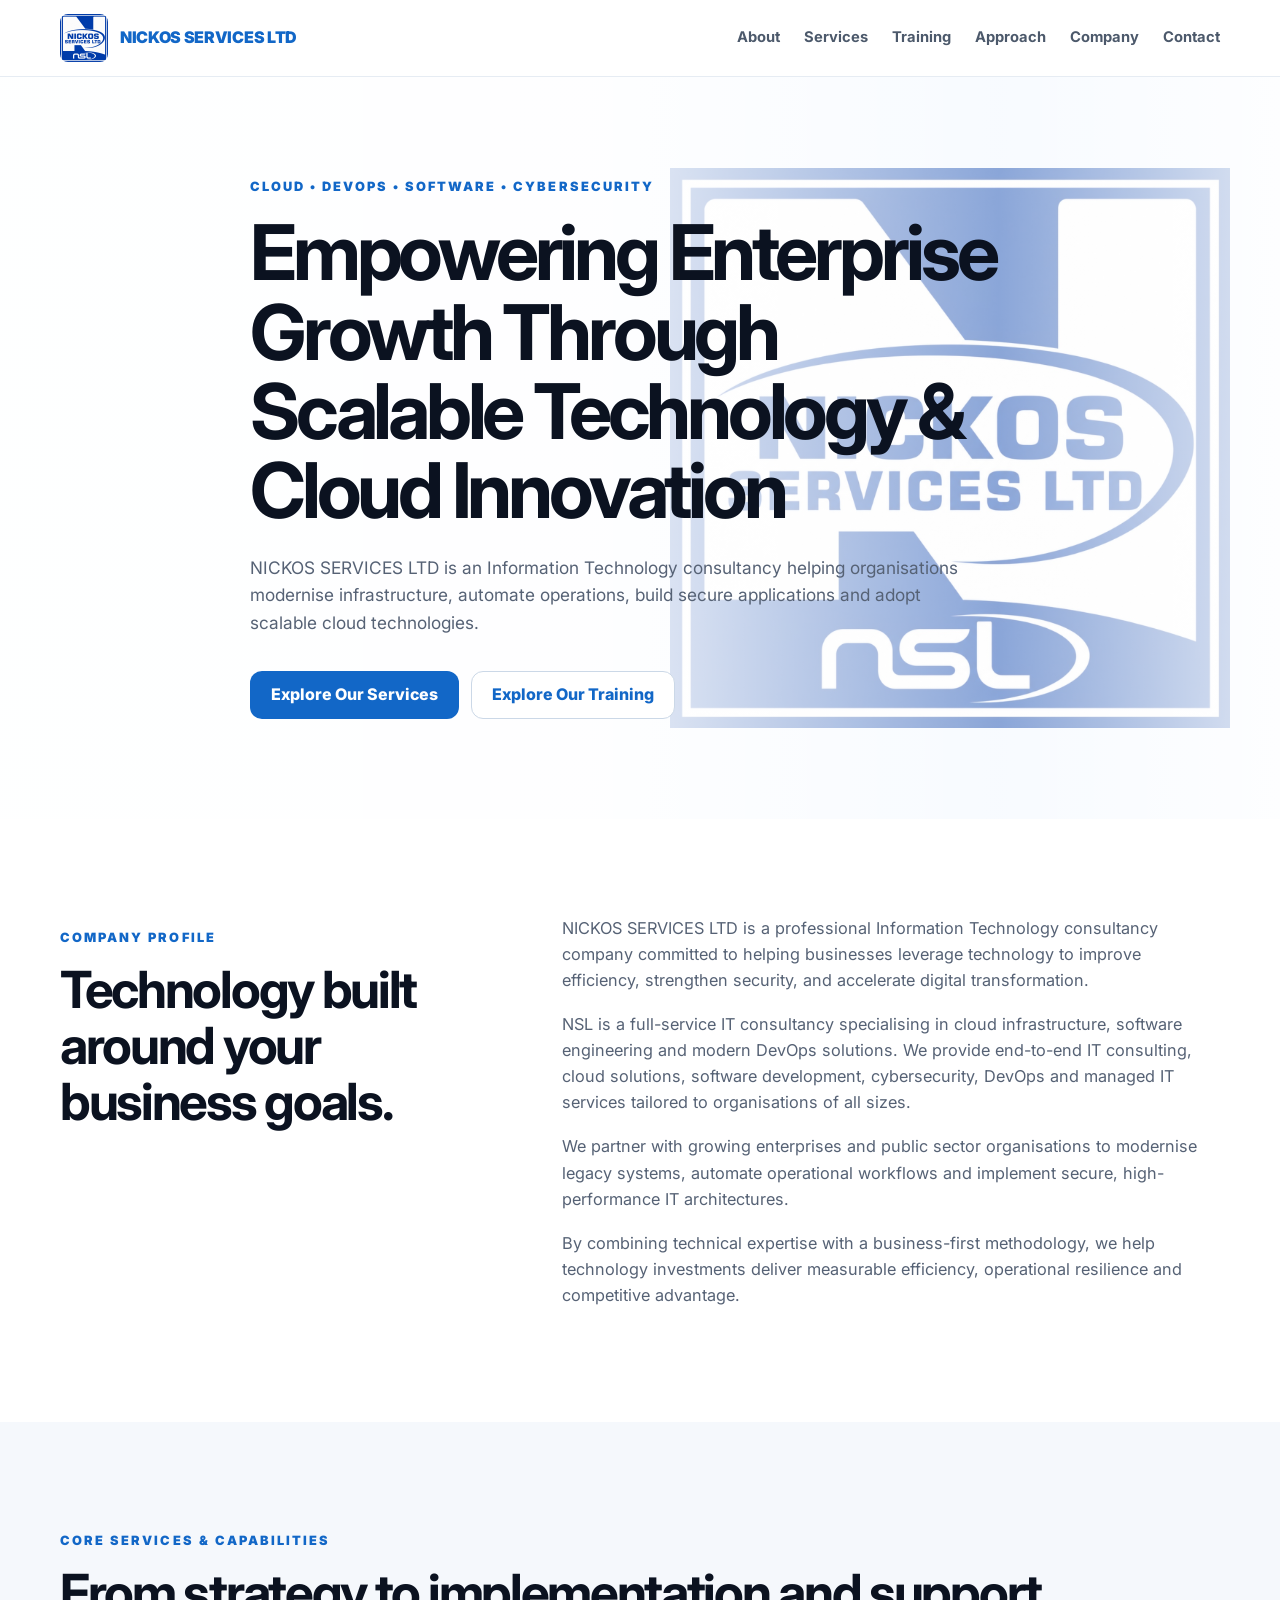
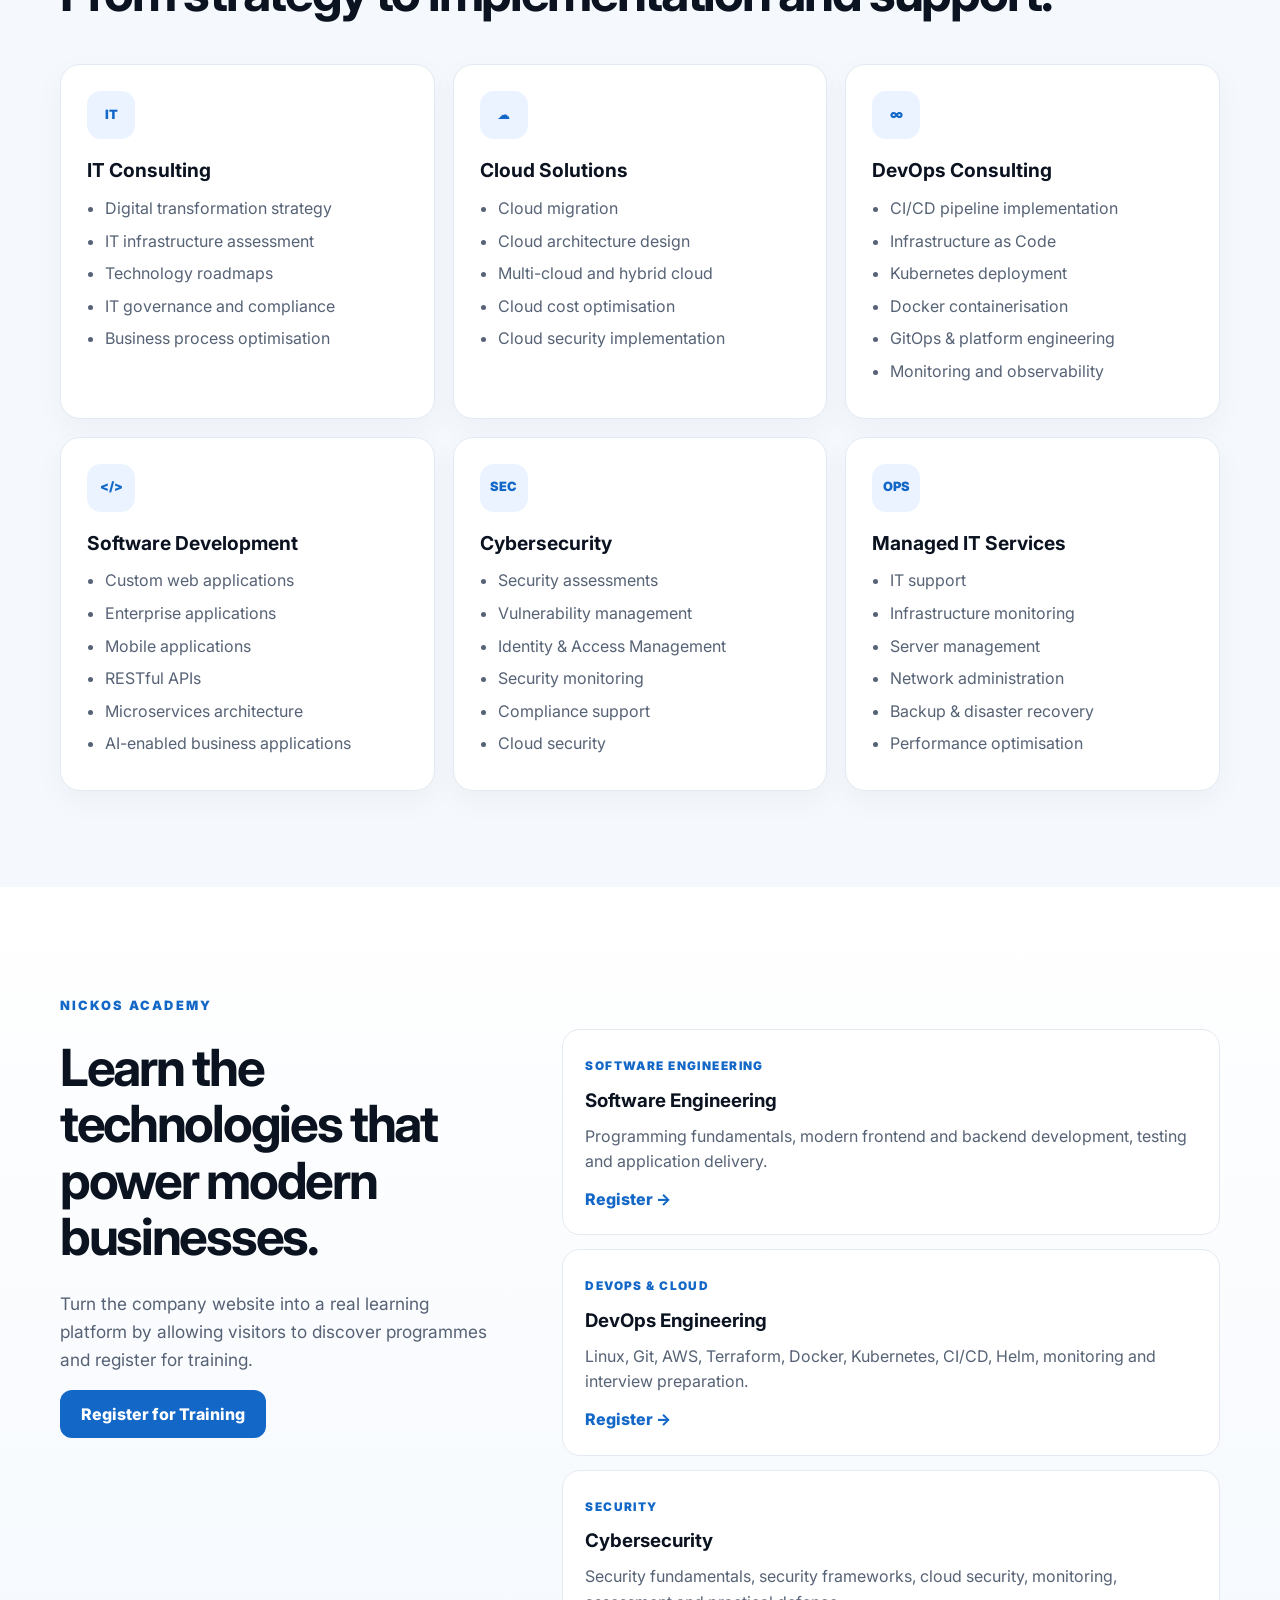
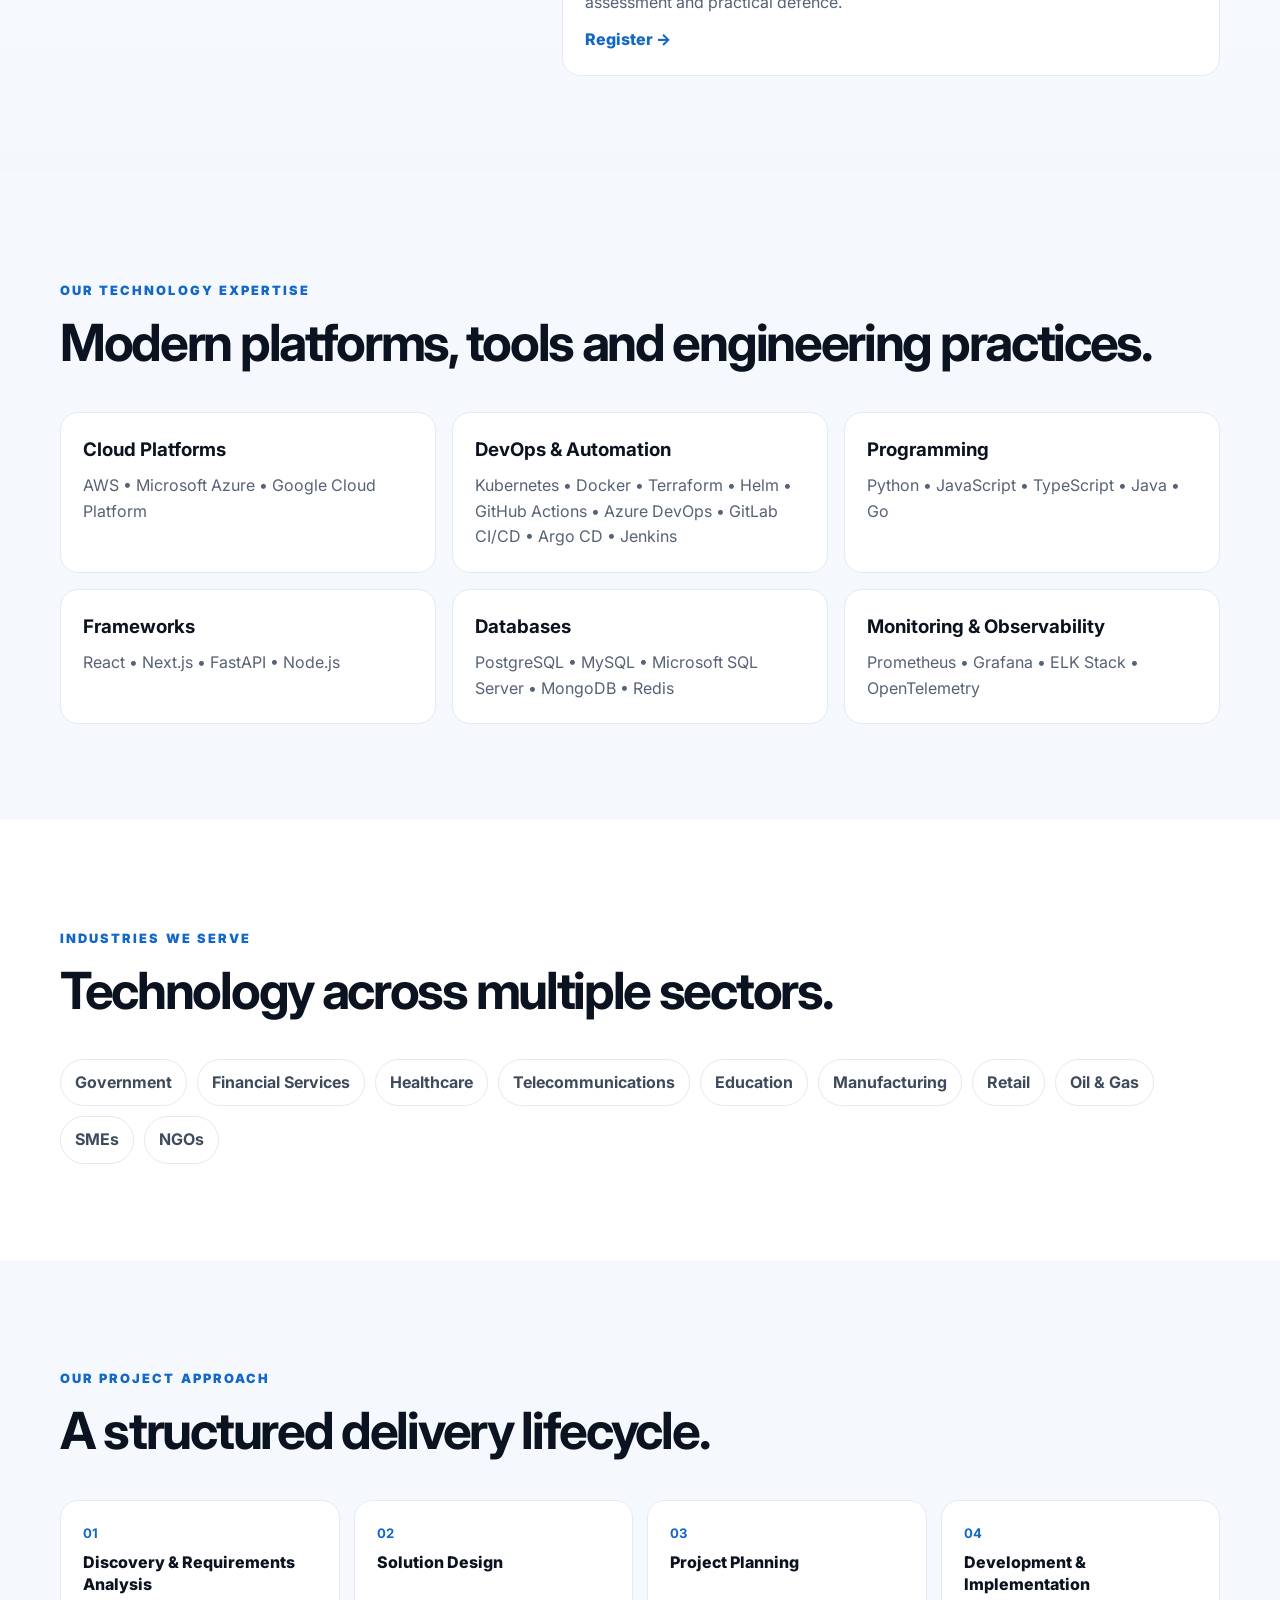
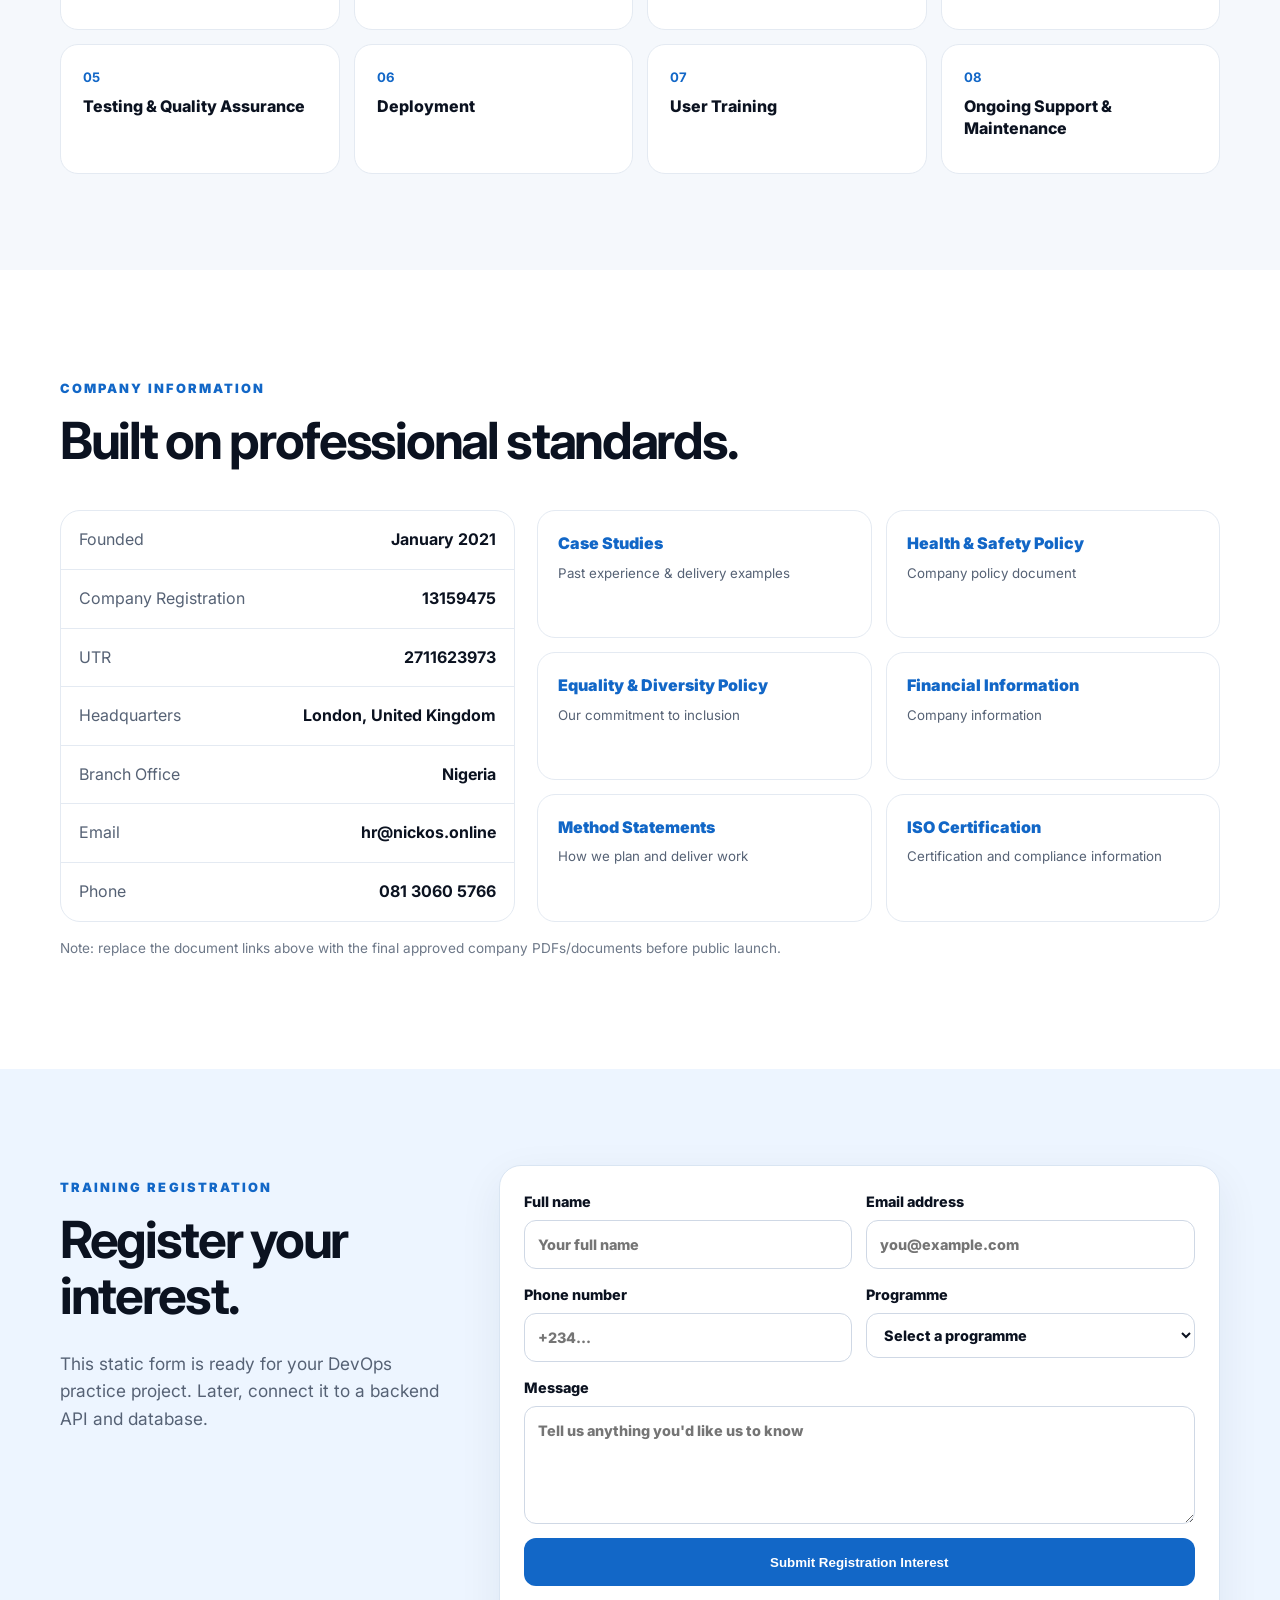
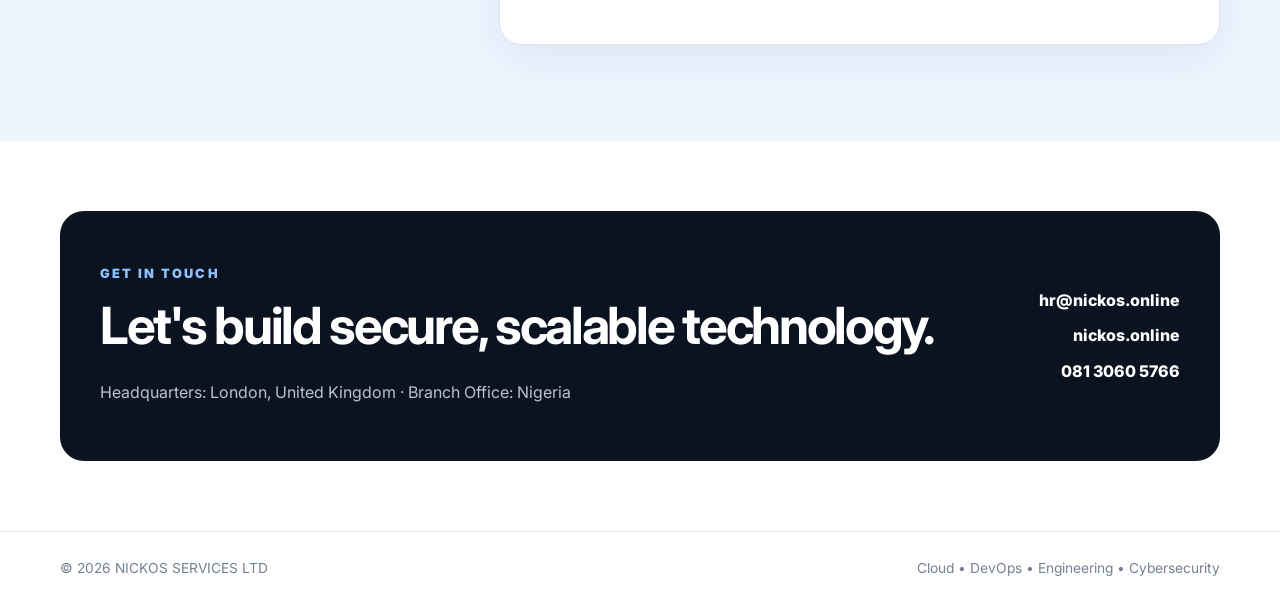
<file: index.html>
<!DOCTYPE html>
<html lang="en">
<head>
  <meta charset="UTF-8">
  <meta name="viewport" content="width=device-width, initial-scale=1.0">
  <meta name="description" content="NICKOS SERVICES LTD - IT consulting, cloud engineering, DevOps, software development, cybersecurity and managed IT services.">
  <title>NICKOS SERVICES LTD | Technology & Cloud Innovation</title>
  <link rel="icon" href="assets/nsl-logo.png">
  <link rel="stylesheet" href="styles.css">
</head>
<body>
  <header class="site-header">
    <div class="container nav-wrap">
      <a href="#home" class="brand">
        <img src="assets/nsl-logo.png" alt="NICKOS SERVICES LTD logo">
        <span>NICKOS SERVICES LTD</span>
      </a>
      <button class="menu-toggle" aria-label="Open menu">☰</button>
      <nav class="nav">
        <a href="#about">About</a>
        <a href="#services">Services</a>
        <a href="#training">Training</a>
        <a href="#approach">Approach</a>
        <a href="#company">Company</a>
        <a href="#contact">Contact</a>
      </nav>
    </div>
  </header>

  <main>
    <section id="home" class="hero">
      <div class="hero-overlay"></div>
      <div class="container hero-content">
        <div class="eyebrow">Cloud • DevOps • Software • Cybersecurity</div>
        <h1>Empowering Enterprise Growth Through Scalable Technology &amp; Cloud Innovation</h1>
        <p>
          NICKOS SERVICES LTD is an Information Technology consultancy helping organisations
          modernise infrastructure, automate operations, build secure applications and adopt
          scalable cloud technologies.
        </p>
        <div class="hero-actions">
          <a class="btn btn-primary" href="#services">Explore Our Services</a>
          <a class="btn btn-light" href="#training">Explore Our Training</a>
        </div>
      </div>
    </section>

    <section id="about" class="section">
      <div class="container two-col">
        <div>
          <p class="section-kicker">Company Profile</p>
          <h2>Technology built around your business goals.</h2>
        </div>
        <div class="prose">
          <p>
            NICKOS SERVICES LTD is a professional Information Technology consultancy company
            committed to helping businesses leverage technology to improve efficiency,
            strengthen security, and accelerate digital transformation.
          </p>
          <p>
            NSL is a full-service IT consultancy specialising in cloud infrastructure, software
            engineering and modern DevOps solutions. We provide end-to-end IT consulting,
            cloud solutions, software development, cybersecurity, DevOps and managed IT services
            tailored to organisations of all sizes.
          </p>
          <p>
            We partner with growing enterprises and public sector organisations to modernise
            legacy systems, automate operational workflows and implement secure, high-performance
            IT architectures.
          </p>
          <p>
            By combining technical expertise with a business-first methodology, we help technology
            investments deliver measurable efficiency, operational resilience and competitive advantage.
          </p>
        </div>
      </div>
    </section>

    <section id="services" class="section section-soft">
      <div class="container">
        <p class="section-kicker">Core Services &amp; Capabilities</p>
        <h2>From strategy to implementation and support.</h2>

        <div class="cards">
          <article class="card">
            <div class="icon">IT</div>
            <h3>IT Consulting</h3>
            <ul>
              <li>Digital transformation strategy</li>
              <li>IT infrastructure assessment</li>
              <li>Technology roadmaps</li>
              <li>IT governance and compliance</li>
              <li>Business process optimisation</li>
            </ul>
          </article>

          <article class="card">
            <div class="icon">☁</div>
            <h3>Cloud Solutions</h3>
            <ul>
              <li>Cloud migration</li>
              <li>Cloud architecture design</li>
              <li>Multi-cloud and hybrid cloud</li>
              <li>Cloud cost optimisation</li>
              <li>Cloud security implementation</li>
            </ul>
          </article>

          <article class="card">
            <div class="icon">∞</div>
            <h3>DevOps Consulting</h3>
            <ul>
              <li>CI/CD pipeline implementation</li>
              <li>Infrastructure as Code</li>
              <li>Kubernetes deployment</li>
              <li>Docker containerisation</li>
              <li>GitOps &amp; platform engineering</li>
              <li>Monitoring and observability</li>
            </ul>
          </article>

          <article class="card">
            <div class="icon">&lt;/&gt;</div>
            <h3>Software Development</h3>
            <ul>
              <li>Custom web applications</li>
              <li>Enterprise applications</li>
              <li>Mobile applications</li>
              <li>RESTful APIs</li>
              <li>Microservices architecture</li>
              <li>AI-enabled business applications</li>
            </ul>
          </article>

          <article class="card">
            <div class="icon">SEC</div>
            <h3>Cybersecurity</h3>
            <ul>
              <li>Security assessments</li>
              <li>Vulnerability management</li>
              <li>Identity &amp; Access Management</li>
              <li>Security monitoring</li>
              <li>Compliance support</li>
              <li>Cloud security</li>
            </ul>
          </article>

          <article class="card">
            <div class="icon">OPS</div>
            <h3>Managed IT Services</h3>
            <ul>
              <li>IT support</li>
              <li>Infrastructure monitoring</li>
              <li>Server management</li>
              <li>Network administration</li>
              <li>Backup &amp; disaster recovery</li>
              <li>Performance optimisation</li>
            </ul>
          </article>
        </div>
      </div>
    </section>

    <section id="training" class="section training-section">
      <div class="container">
        <p class="section-kicker">NICKOS Academy</p>
        <div class="two-col">
          <div>
            <h2>Learn the technologies that power modern businesses.</h2>
            <p class="lead">
              Turn the company website into a real learning platform by allowing visitors to
              discover programmes and register for training.
            </p>
            <a class="btn btn-primary" href="#register">Register for Training</a>
          </div>
          <div class="course-grid">
            <article class="course">
              <span class="course-tag">Software Engineering</span>
              <h3>Software Engineering</h3>
              <p>Programming fundamentals, modern frontend and backend development, testing and application delivery.</p>
              <a href="#register">Register →</a>
            </article>
            <article class="course">
              <span class="course-tag">DevOps &amp; Cloud</span>
              <h3>DevOps Engineering</h3>
              <p>Linux, Git, AWS, Terraform, Docker, Kubernetes, CI/CD, Helm, monitoring and interview preparation.</p>
              <a href="#register">Register →</a>
            </article>
            <article class="course">
              <span class="course-tag">Security</span>
              <h3>Cybersecurity</h3>
              <p>Security fundamentals, security frameworks, cloud security, monitoring, assessment and practical defence.</p>
              <a href="#register">Register →</a>
            </article>
          </div>
        </div>
      </div>
    </section>

    <section id="technology" class="section section-soft">
      <div class="container">
        <p class="section-kicker">Our Technology Expertise</p>
        <h2>Modern platforms, tools and engineering practices.</h2>

        <div class="tech-grid">
          <div class="tech-box">
            <h3>Cloud Platforms</h3>
            <p>AWS • Microsoft Azure • Google Cloud Platform</p>
          </div>
          <div class="tech-box">
            <h3>DevOps &amp; Automation</h3>
            <p>Kubernetes • Docker • Terraform • Helm • GitHub Actions • Azure DevOps • GitLab CI/CD • Argo CD • Jenkins</p>
          </div>
          <div class="tech-box">
            <h3>Programming</h3>
            <p>Python • JavaScript • TypeScript • Java • Go</p>
          </div>
          <div class="tech-box">
            <h3>Frameworks</h3>
            <p>React • Next.js • FastAPI • Node.js</p>
          </div>
          <div class="tech-box">
            <h3>Databases</h3>
            <p>PostgreSQL • MySQL • Microsoft SQL Server • MongoDB • Redis</p>
          </div>
          <div class="tech-box">
            <h3>Monitoring &amp; Observability</h3>
            <p>Prometheus • Grafana • ELK Stack • OpenTelemetry</p>
          </div>
        </div>
      </div>
    </section>

    <section id="industries" class="section">
      <div class="container">
        <p class="section-kicker">Industries We Serve</p>
        <h2>Technology across multiple sectors.</h2>
        <div class="pill-grid">
          <span>Government</span>
          <span>Financial Services</span>
          <span>Healthcare</span>
          <span>Telecommunications</span>
          <span>Education</span>
          <span>Manufacturing</span>
          <span>Retail</span>
          <span>Oil &amp; Gas</span>
          <span>SMEs</span>
          <span>NGOs</span>
        </div>
      </div>
    </section>

    <section id="approach" class="section section-soft">
      <div class="container">
        <p class="section-kicker">Our Project Approach</p>
        <h2>A structured delivery lifecycle.</h2>
        <div class="steps">
          <div><b>01</b><span>Discovery &amp; Requirements Analysis</span></div>
          <div><b>02</b><span>Solution Design</span></div>
          <div><b>03</b><span>Project Planning</span></div>
          <div><b>04</b><span>Development &amp; Implementation</span></div>
          <div><b>05</b><span>Testing &amp; Quality Assurance</span></div>
          <div><b>06</b><span>Deployment</span></div>
          <div><b>07</b><span>User Training</span></div>
          <div><b>08</b><span>Ongoing Support &amp; Maintenance</span></div>
        </div>
      </div>
    </section>

    <section id="company" class="section">
      <div class="container">
        <p class="section-kicker">Company Information</p>
        <h2>Built on professional standards.</h2>
        <div class="info-layout">
          <div class="company-facts">
            <div><span>Founded</span><strong>January 2021</strong></div>
            <div><span>Company Registration</span><strong>13159475</strong></div>
            <div><span>UTR</span><strong>2711623973</strong></div>
            <div><span>Headquarters</span><strong>London, United Kingdom</strong></div>
            <div><span>Branch Office</span><strong>Nigeria</strong></div>
            <div><span>Email</span><strong>hr@nickos.online</strong></div>
            <div><span>Phone</span><strong>081 3060 5766</strong></div>
          </div>
          <div class="document-cards">
            <a href="#" class="doc-card"><span>Case Studies</span><small>Past experience &amp; delivery examples</small></a>
            <a href="#" class="doc-card"><span>Health &amp; Safety Policy</span><small>Company policy document</small></a>
            <a href="#" class="doc-card"><span>Equality &amp; Diversity Policy</span><small>Our commitment to inclusion</small></a>
            <a href="#" class="doc-card"><span>Financial Information</span><small>Company information</small></a>
            <a href="#" class="doc-card"><span>Method Statements</span><small>How we plan and deliver work</small></a>
            <a href="#" class="doc-card"><span>ISO Certification</span><small>Certification and compliance information</small></a>
          </div>
        </div>
        <p class="small-note">
          Note: replace the document links above with the final approved company PDFs/documents before public launch.
        </p>
      </div>
    </section>

    <section id="register" class="section register-section">
      <div class="container form-wrap">
        <div>
          <p class="section-kicker">Training Registration</p>
          <h2>Register your interest.</h2>
          <p class="lead">This static form is ready for your DevOps practice project. Later, connect it to a backend API and database.</p>
        </div>
        <form id="registrationForm" class="registration-form">
          <label>
            Full name
            <input name="name" type="text" required placeholder="Your full name">
          </label>
          <label>
            Email address
            <input name="email" type="email" required placeholder="you@example.com">
          </label>
          <label>
            Phone number
            <input name="phone" type="tel" placeholder="+234...">
          </label>
          <label>
            Programme
            <select name="programme" required>
              <option value="">Select a programme</option>
              <option>Software Engineering</option>
              <option>DevOps Engineering</option>
              <option>Cybersecurity</option>
            </select>
          </label>
          <label class="full">
            Message
            <textarea name="message" rows="4" placeholder="Tell us anything you'd like us to know"></textarea>
          </label>
          <button class="btn btn-primary full" type="submit">Submit Registration Interest</button>
          <p id="formMessage" class="form-message"></p>
        </form>
      </div>
    </section>

    <section id="contact" class="section contact-section">
      <div class="container contact-box">
        <div>
          <p class="section-kicker">Get in Touch</p>
          <h2>Let's build secure, scalable technology.</h2>
          <p>Headquarters: London, United Kingdom · Branch Office: Nigeria</p>
        </div>
        <div class="contact-links">
          <a href="mailto:hr@nickos.online">hr@nickos.online</a>
          <a href="https://www.nickos.online" target="_blank" rel="noopener">nickos.online</a>
          <a href="tel:+4402033552527">081 3060 5766</a>
        </div>
      </div>
    </section>
  </main>

  <footer class="footer">
    <div class="container footer-wrap">
      <span>© <span id="year"></span> NICKOS SERVICES LTD</span>
      <span>Cloud • DevOps • Engineering • Cybersecurity</span>
    </div>
  </footer>

  <script src="script.js"></script>
</body>
</html>
</file>
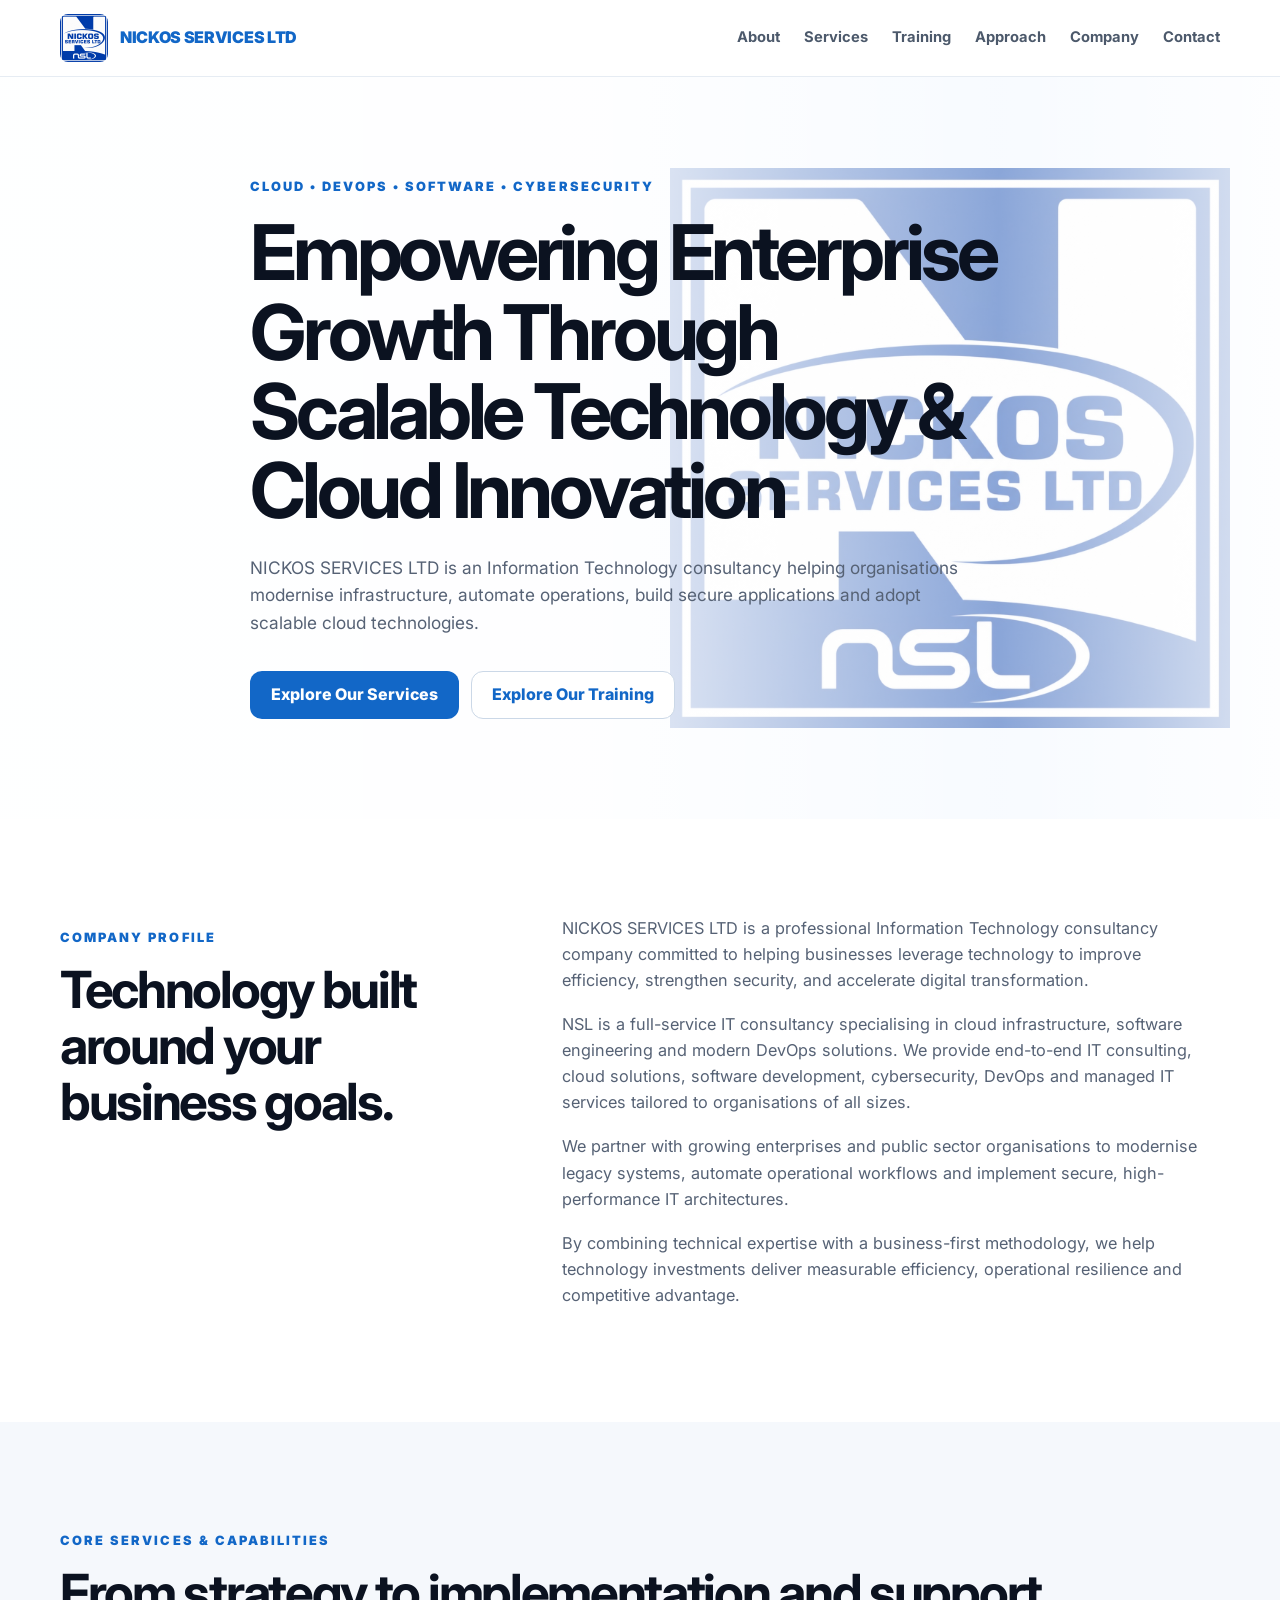
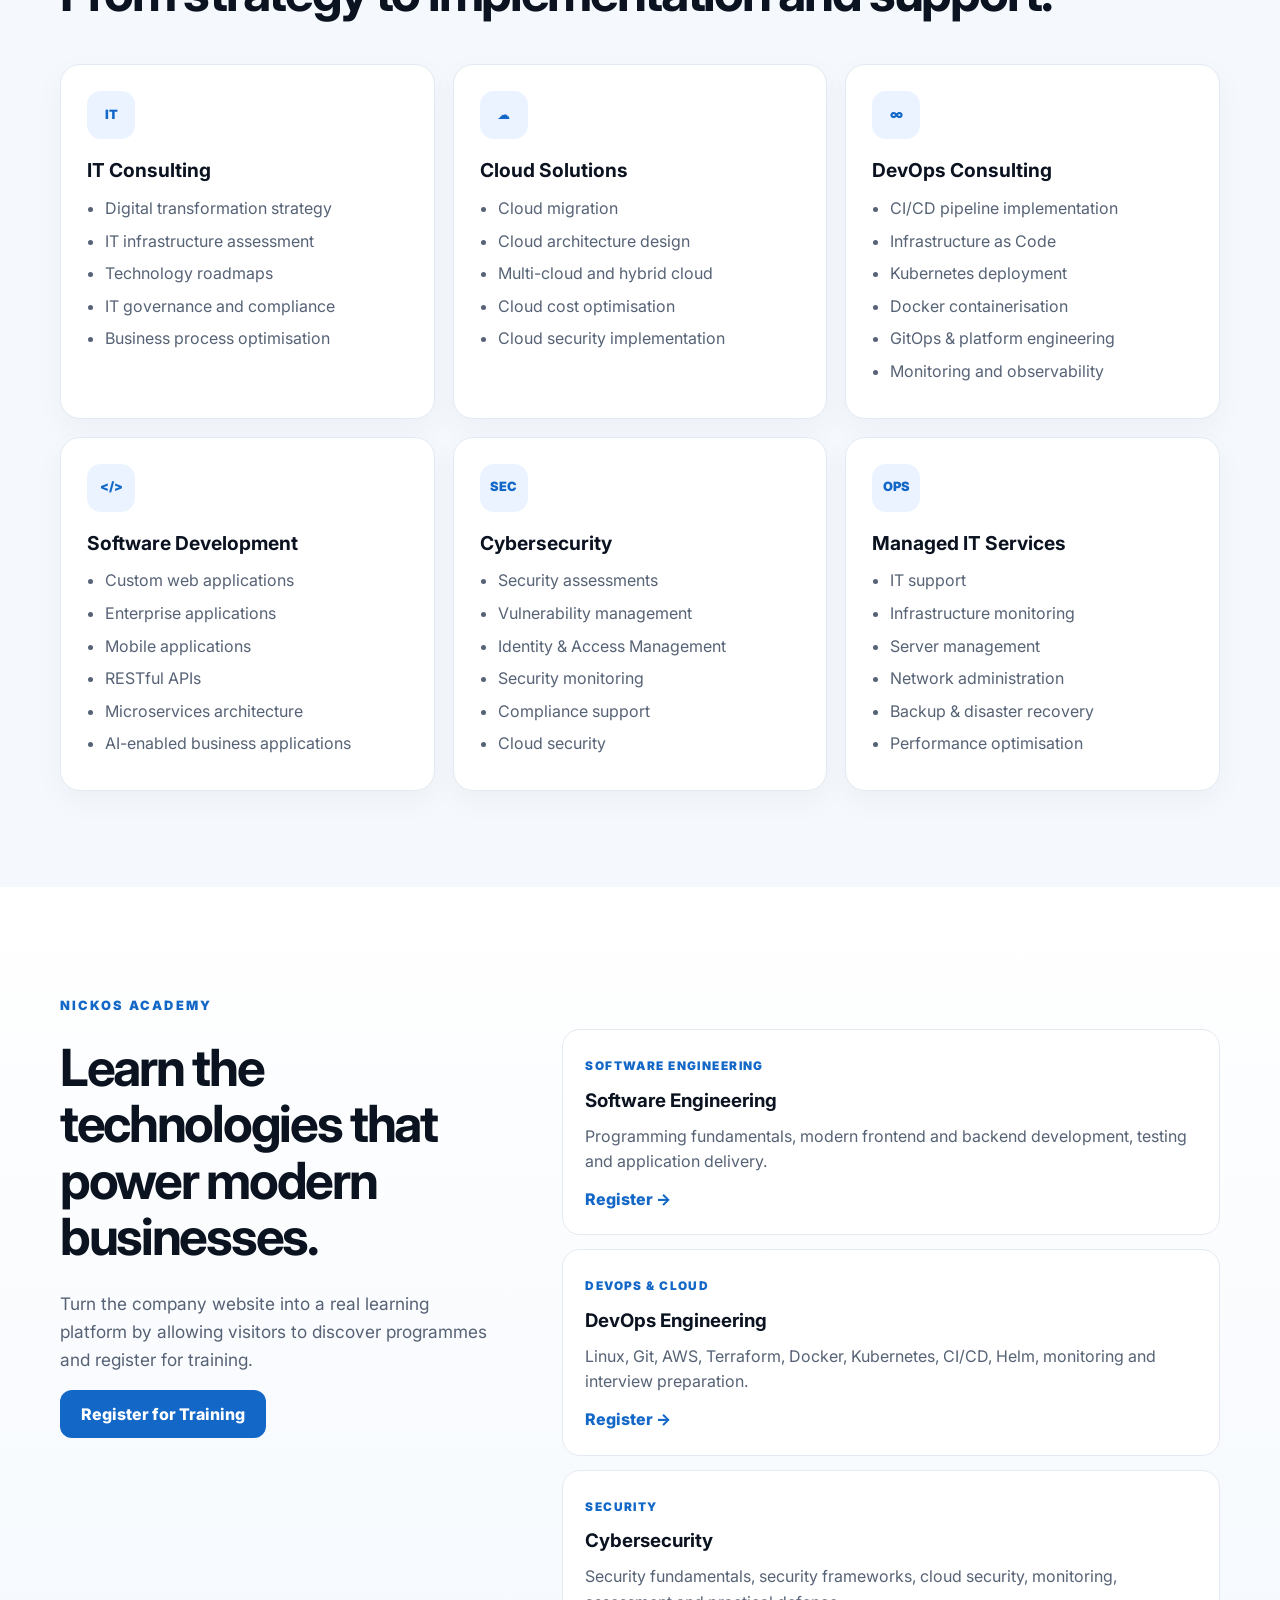
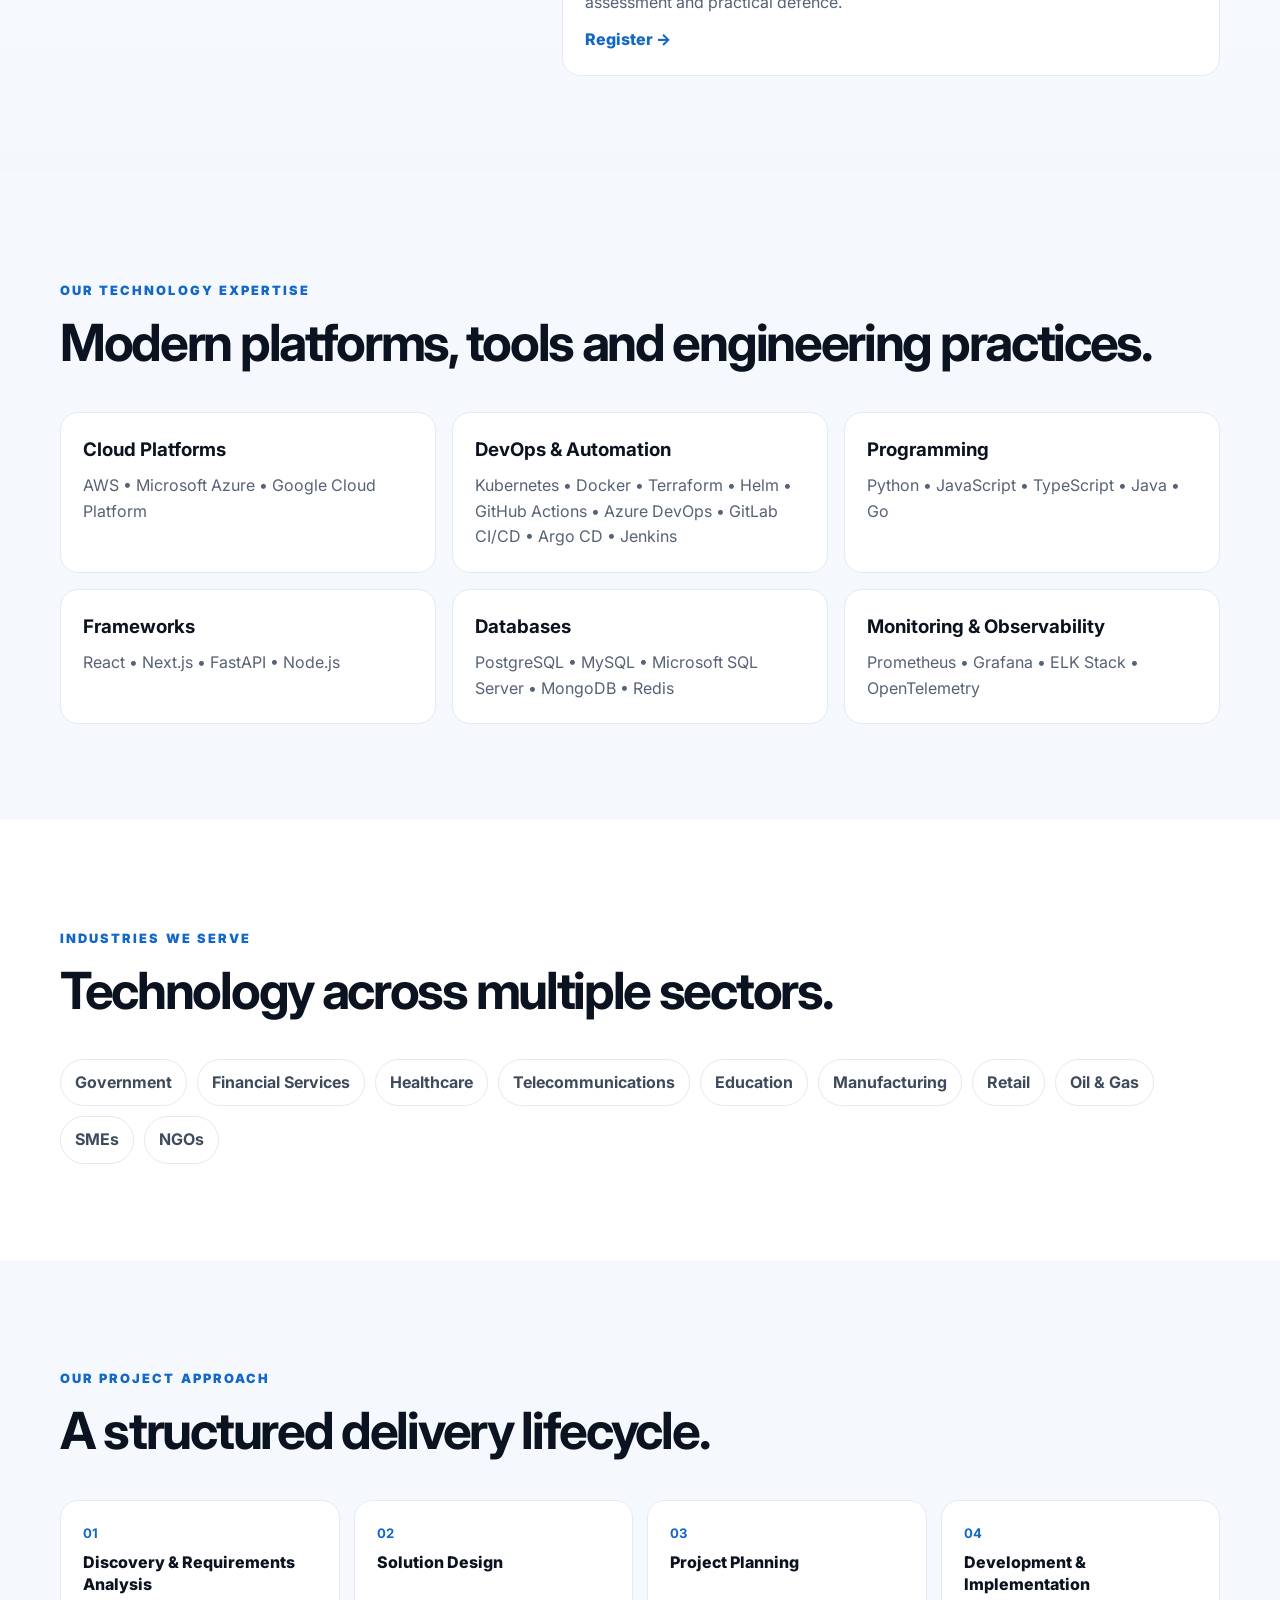
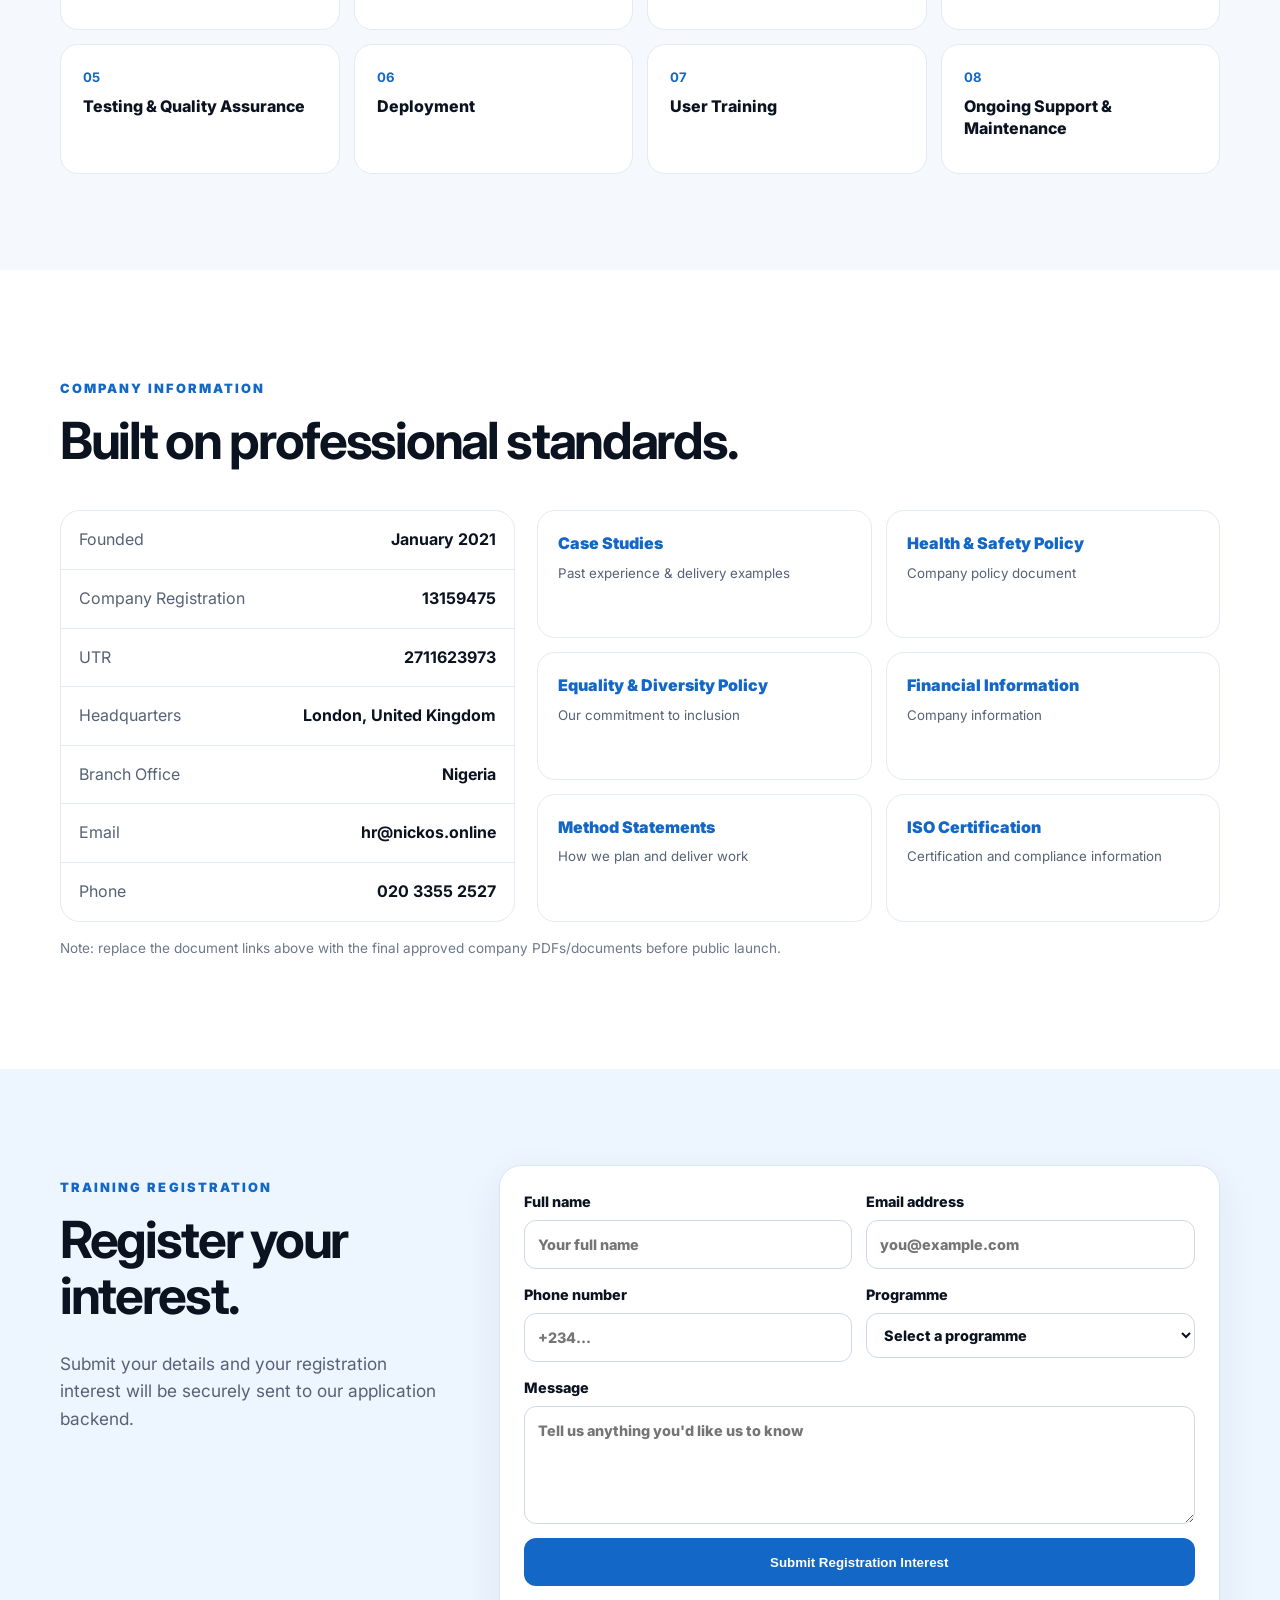
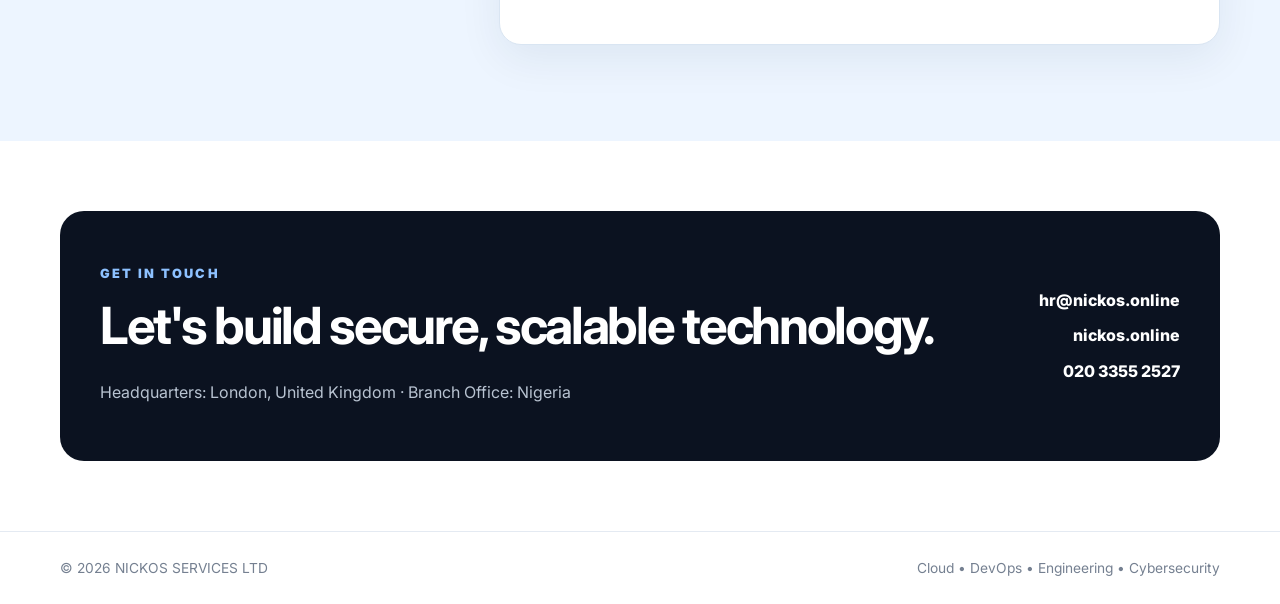
<file: frontend/index.html>
<!DOCTYPE html>
<html lang="en">
<head>
  <meta charset="UTF-8">
  <meta name="viewport" content="width=device-width, initial-scale=1.0">
  <meta name="description" content="NICKOS SERVICES LTD - IT consulting, cloud engineering, DevOps, software development, cybersecurity and managed IT services.">
  <title>NICKOS SERVICES LTD | Technology & Cloud Innovation</title>
  <link rel="icon" href="assets/nsl-logo.png">
  <link rel="stylesheet" href="styles.css">
</head>
<body>
  <header class="site-header">
    <div class="container nav-wrap">
      <a href="#home" class="brand">
        <img src="assets/nsl-logo.png" alt="NICKOS SERVICES LTD logo">
        <span>NICKOS SERVICES LTD</span>
      </a>
      <button class="menu-toggle" aria-label="Open menu">☰</button>
      <nav class="nav">
        <a href="#about">About</a>
        <a href="#services">Services</a>
        <a href="#training">Training</a>
        <a href="#approach">Approach</a>
        <a href="#company">Company</a>
        <a href="#contact">Contact</a>
      </nav>
    </div>
  </header>

  <main>
    <section id="home" class="hero">
      <div class="hero-overlay"></div>
      <div class="container hero-content">
        <div class="eyebrow">Cloud • DevOps • Software • Cybersecurity</div>
        <h1>Empowering Enterprise Growth Through Scalable Technology &amp; Cloud Innovation</h1>
        <p>
          NICKOS SERVICES LTD is an Information Technology consultancy helping organisations
          modernise infrastructure, automate operations, build secure applications and adopt
          scalable cloud technologies.
        </p>
        <div class="hero-actions">
          <a class="btn btn-primary" href="#services">Explore Our Services</a>
          <a class="btn btn-light" href="#training">Explore Our Training</a>
        </div>
      </div>
    </section>

    <section id="about" class="section">
      <div class="container two-col">
        <div>
          <p class="section-kicker">Company Profile</p>
          <h2>Technology built around your business goals.</h2>
        </div>
        <div class="prose">
          <p>
            NICKOS SERVICES LTD is a professional Information Technology consultancy company
            committed to helping businesses leverage technology to improve efficiency,
            strengthen security, and accelerate digital transformation.
          </p>
          <p>
            NSL is a full-service IT consultancy specialising in cloud infrastructure, software
            engineering and modern DevOps solutions. We provide end-to-end IT consulting,
            cloud solutions, software development, cybersecurity, DevOps and managed IT services
            tailored to organisations of all sizes.
          </p>
          <p>
            We partner with growing enterprises and public sector organisations to modernise
            legacy systems, automate operational workflows and implement secure, high-performance
            IT architectures.
          </p>
          <p>
            By combining technical expertise with a business-first methodology, we help technology
            investments deliver measurable efficiency, operational resilience and competitive advantage.
          </p>
        </div>
      </div>
    </section>

    <section id="services" class="section section-soft">
      <div class="container">
        <p class="section-kicker">Core Services &amp; Capabilities</p>
        <h2>From strategy to implementation and support.</h2>

        <div class="cards">
          <article class="card">
            <div class="icon">IT</div>
            <h3>IT Consulting</h3>
            <ul>
              <li>Digital transformation strategy</li>
              <li>IT infrastructure assessment</li>
              <li>Technology roadmaps</li>
              <li>IT governance and compliance</li>
              <li>Business process optimisation</li>
            </ul>
          </article>

          <article class="card">
            <div class="icon">☁</div>
            <h3>Cloud Solutions</h3>
            <ul>
              <li>Cloud migration</li>
              <li>Cloud architecture design</li>
              <li>Multi-cloud and hybrid cloud</li>
              <li>Cloud cost optimisation</li>
              <li>Cloud security implementation</li>
            </ul>
          </article>

          <article class="card">
            <div class="icon">∞</div>
            <h3>DevOps Consulting</h3>
            <ul>
              <li>CI/CD pipeline implementation</li>
              <li>Infrastructure as Code</li>
              <li>Kubernetes deployment</li>
              <li>Docker containerisation</li>
              <li>GitOps &amp; platform engineering</li>
              <li>Monitoring and observability</li>
            </ul>
          </article>

          <article class="card">
            <div class="icon">&lt;/&gt;</div>
            <h3>Software Development</h3>
            <ul>
              <li>Custom web applications</li>
              <li>Enterprise applications</li>
              <li>Mobile applications</li>
              <li>RESTful APIs</li>
              <li>Microservices architecture</li>
              <li>AI-enabled business applications</li>
            </ul>
          </article>

          <article class="card">
            <div class="icon">SEC</div>
            <h3>Cybersecurity</h3>
            <ul>
              <li>Security assessments</li>
              <li>Vulnerability management</li>
              <li>Identity &amp; Access Management</li>
              <li>Security monitoring</li>
              <li>Compliance support</li>
              <li>Cloud security</li>
            </ul>
          </article>

          <article class="card">
            <div class="icon">OPS</div>
            <h3>Managed IT Services</h3>
            <ul>
              <li>IT support</li>
              <li>Infrastructure monitoring</li>
              <li>Server management</li>
              <li>Network administration</li>
              <li>Backup &amp; disaster recovery</li>
              <li>Performance optimisation</li>
            </ul>
          </article>
        </div>
      </div>
    </section>

    <section id="training" class="section training-section">
      <div class="container">
        <p class="section-kicker">NICKOS Academy</p>
        <div class="two-col">
          <div>
            <h2>Learn the technologies that power modern businesses.</h2>
            <p class="lead">
              Turn the company website into a real learning platform by allowing visitors to
              discover programmes and register for training.
            </p>
            <a class="btn btn-primary" href="#register">Register for Training</a>
          </div>
          <div class="course-grid">
            <article class="course">
              <span class="course-tag">Software Engineering</span>
              <h3>Software Engineering</h3>
              <p>Programming fundamentals, modern frontend and backend development, testing and application delivery.</p>
              <a href="#register">Register →</a>
            </article>
            <article class="course">
              <span class="course-tag">DevOps &amp; Cloud</span>
              <h3>DevOps Engineering</h3>
              <p>Linux, Git, AWS, Terraform, Docker, Kubernetes, CI/CD, Helm, monitoring and interview preparation.</p>
              <a href="#register">Register →</a>
            </article>
            <article class="course">
              <span class="course-tag">Security</span>
              <h3>Cybersecurity</h3>
              <p>Security fundamentals, security frameworks, cloud security, monitoring, assessment and practical defence.</p>
              <a href="#register">Register →</a>
            </article>
          </div>
        </div>
      </div>
    </section>

    <section id="technology" class="section section-soft">
      <div class="container">
        <p class="section-kicker">Our Technology Expertise</p>
        <h2>Modern platforms, tools and engineering practices.</h2>

        <div class="tech-grid">
          <div class="tech-box">
            <h3>Cloud Platforms</h3>
            <p>AWS • Microsoft Azure • Google Cloud Platform</p>
          </div>
          <div class="tech-box">
            <h3>DevOps &amp; Automation</h3>
            <p>Kubernetes • Docker • Terraform • Helm • GitHub Actions • Azure DevOps • GitLab CI/CD • Argo CD • Jenkins</p>
          </div>
          <div class="tech-box">
            <h3>Programming</h3>
            <p>Python • JavaScript • TypeScript • Java • Go</p>
          </div>
          <div class="tech-box">
            <h3>Frameworks</h3>
            <p>React • Next.js • FastAPI • Node.js</p>
          </div>
          <div class="tech-box">
            <h3>Databases</h3>
            <p>PostgreSQL • MySQL • Microsoft SQL Server • MongoDB • Redis</p>
          </div>
          <div class="tech-box">
            <h3>Monitoring &amp; Observability</h3>
            <p>Prometheus • Grafana • ELK Stack • OpenTelemetry</p>
          </div>
        </div>
      </div>
    </section>

    <section id="industries" class="section">
      <div class="container">
        <p class="section-kicker">Industries We Serve</p>
        <h2>Technology across multiple sectors.</h2>
        <div class="pill-grid">
          <span>Government</span>
          <span>Financial Services</span>
          <span>Healthcare</span>
          <span>Telecommunications</span>
          <span>Education</span>
          <span>Manufacturing</span>
          <span>Retail</span>
          <span>Oil &amp; Gas</span>
          <span>SMEs</span>
          <span>NGOs</span>
        </div>
      </div>
    </section>

    <section id="approach" class="section section-soft">
      <div class="container">
        <p class="section-kicker">Our Project Approach</p>
        <h2>A structured delivery lifecycle.</h2>
        <div class="steps">
          <div><b>01</b><span>Discovery &amp; Requirements Analysis</span></div>
          <div><b>02</b><span>Solution Design</span></div>
          <div><b>03</b><span>Project Planning</span></div>
          <div><b>04</b><span>Development &amp; Implementation</span></div>
          <div><b>05</b><span>Testing &amp; Quality Assurance</span></div>
          <div><b>06</b><span>Deployment</span></div>
          <div><b>07</b><span>User Training</span></div>
          <div><b>08</b><span>Ongoing Support &amp; Maintenance</span></div>
        </div>
      </div>
    </section>

    <section id="company" class="section">
      <div class="container">
        <p class="section-kicker">Company Information</p>
        <h2>Built on professional standards.</h2>
        <div class="info-layout">
          <div class="company-facts">
            <div><span>Founded</span><strong>January 2021</strong></div>
            <div><span>Company Registration</span><strong>13159475</strong></div>
            <div><span>UTR</span><strong>2711623973</strong></div>
            <div><span>Headquarters</span><strong>London, United Kingdom</strong></div>
            <div><span>Branch Office</span><strong>Nigeria</strong></div>
            <div><span>Email</span><strong>hr@nickos.online</strong></div>
            <div><span>Phone</span><strong>020 3355 2527</strong></div>
          </div>
          <div class="document-cards">
            <a href="#" class="doc-card"><span>Case Studies</span><small>Past experience &amp; delivery examples</small></a>
            <a href="#" class="doc-card"><span>Health &amp; Safety Policy</span><small>Company policy document</small></a>
            <a href="#" class="doc-card"><span>Equality &amp; Diversity Policy</span><small>Our commitment to inclusion</small></a>
            <a href="#" class="doc-card"><span>Financial Information</span><small>Company information</small></a>
            <a href="#" class="doc-card"><span>Method Statements</span><small>How we plan and deliver work</small></a>
            <a href="#" class="doc-card"><span>ISO Certification</span><small>Certification and compliance information</small></a>
          </div>
        </div>
        <p class="small-note">
          Note: replace the document links above with the final approved company PDFs/documents before public launch.
        </p>
      </div>
    </section>

    <section id="register" class="section register-section">
      <div class="container form-wrap">
        <div>
          <p class="section-kicker">Training Registration</p>
          <h2>Register your interest.</h2>
          <p class="lead">Submit your details and your registration interest will be securely sent to our application backend.</p>
        </div>
        <form id="registrationForm" class="registration-form">
          <label>
            Full name
            <input name="name" type="text" required placeholder="Your full name">
          </label>
          <label>
            Email address
            <input name="email" type="email" required placeholder="you@example.com">
          </label>
          <label>
            Phone number
            <input name="phone" type="tel" placeholder="+234...">
          </label>
          <label>
            Programme
            <select name="programme" required>
              <option value="">Select a programme</option>
              <option>Software Engineering</option>
              <option>DevOps Engineering</option>
              <option>Cybersecurity</option>
            </select>
          </label>
          <label class="full">
            Message
            <textarea name="message" rows="4" placeholder="Tell us anything you'd like us to know"></textarea>
          </label>
          <button class="btn btn-primary full" type="submit">Submit Registration Interest</button>
          <p id="formMessage" class="form-message"></p>
        </form>
      </div>
    </section>

    <section id="contact" class="section contact-section">
      <div class="container contact-box">
        <div>
          <p class="section-kicker">Get in Touch</p>
          <h2>Let's build secure, scalable technology.</h2>
          <p>Headquarters: London, United Kingdom · Branch Office: Nigeria</p>
        </div>
        <div class="contact-links">
          <a href="mailto:hr@nickos.online">hr@nickos.online</a>
          <a href="https://www.nickos.online" target="_blank" rel="noopener">nickos.online</a>
          <a href="tel:+4402033552527">020 3355 2527</a>
        </div>
      </div>
    </section>
  </main>

  <footer class="footer">
    <div class="container footer-wrap">
      <span>© <span id="year"></span> NICKOS SERVICES LTD</span>
      <span>Cloud • DevOps • Engineering • Cybersecurity</span>
    </div>
  </footer>

  <script src="script.js"></script>
</body>
</html>
</file>
<file: styles.css>
@import url('https://fonts.googleapis.com/css2?family=Inter:wght@400;500;600;700;800;900&display=swap');

:root {
  --blue: #1267c7;
  --blue-dark: #0b4e9b;
  --ink: #0b1220;
  --muted: #566275;
  --line: #e4eaf2;
  --soft: #f5f8fc;
  --white: #fff;
}

* { box-sizing: border-box; }
html { scroll-behavior: smooth; }
body {
  margin: 0;
  font-family: Inter, system-ui, -apple-system, BlinkMacSystemFont, "Segoe UI", sans-serif;
  color: var(--ink);
  background: #fff;
  line-height: 1.6;
}
a { color: inherit; text-decoration: none; }
img { max-width: 100%; display: block; }
.container { width: min(1160px, calc(100% - 40px)); margin: 0 auto; }

.site-header {
  position: sticky; top: 0; z-index: 30;
  background: rgba(255,255,255,.92);
  backdrop-filter: blur(16px);
  border-bottom: 1px solid rgba(228,234,242,.9);
}
.nav-wrap { min-height: 76px; display:flex; align-items:center; justify-content:space-between; gap: 24px; }
.brand { display:flex; align-items:center; gap: 12px; font-weight: 900; letter-spacing: -.02em; color: var(--blue); }
.brand img { width: 48px; height: 48px; object-fit: contain; border-radius: 8px; }
.nav { display:flex; gap: 24px; align-items:center; color:#4c596b; font-size:.92rem; font-weight:700; }
.nav a:hover { color: var(--blue); }
.menu-toggle { display:none; border:0; background:none; font-size:1.5rem; color:var(--blue); }

.hero {
  position: relative;
  min-height: 680px;
  display:flex;
  align-items:center;
  overflow:hidden;
  background: #eff6ff url("assets/nsl-logo.png") no-repeat right 7% center / 560px;
}
.hero-overlay {
  position:absolute; inset:0;
  background: linear-gradient(90deg, rgba(255,255,255,.97) 0%, rgba(255,255,255,.93) 46%, rgba(255,255,255,.54) 78%, rgba(255,255,255,.88) 100%);
}
.hero-content { position:relative; z-index:1; padding: 100px 0; max-width: 780px; }
.eyebrow, .section-kicker {
  color:var(--blue); font-size:.8rem; font-weight:900; text-transform:uppercase; letter-spacing:.16em;
}
.hero h1 { font-size: clamp(2.7rem, 6vw, 5.4rem); line-height:1.03; letter-spacing:-.055em; margin: 16px 0 24px; max-width: 980px; }
.hero p, .lead { color:var(--muted); font-size:1.08rem; max-width: 720px; }
.hero-actions { display:flex; flex-wrap:wrap; gap:12px; margin-top: 34px; }

.btn {
  display:inline-flex; align-items:center; justify-content:center;
  min-height:48px; padding: 0 20px; border-radius:12px; border:1px solid transparent;
  font-weight:800; cursor:pointer; transition:.2s ease;
}
.btn-primary { background:var(--blue); color:#fff; }
.btn-primary:hover { background:var(--blue-dark); transform:translateY(-1px); }
.btn-light { background:#fff; color:var(--blue); border-color:#cbd8e7; }
.btn-light:hover { border-color:var(--blue); }

.section { padding:96px 0; }
.section-soft { background:var(--soft); }
.section h2 { font-size:clamp(2rem, 4vw, 3.25rem); line-height:1.1; letter-spacing:-.045em; margin:10px 0 26px; }
.two-col { display:grid; grid-template-columns:.8fr 1.2fr; gap: 64px; align-items:start; }
.prose p { color:var(--muted); font-size:1.02rem; margin-top:0; margin-bottom:18px; }

.cards { margin-top:44px; display:grid; grid-template-columns:repeat(3,1fr); gap:18px; }
.card {
  background:#fff; border:1px solid var(--line); border-radius:20px; padding:26px;
  box-shadow:0 10px 30px rgba(15, 36, 70, .04);
}
.card:hover { border-color:#bdd4ee; box-shadow:0 18px 46px rgba(15, 36, 70, .08); }
.icon {
  width:48px; height:48px; border-radius:14px; display:grid; place-items:center;
  background:#eaf3ff; color:var(--blue); font-size:.8rem; font-weight:900;
}
.card h3 { margin:16px 0 10px; font-size:1.2rem; }
.card ul { margin:0; padding-left:18px; color:var(--muted); }
.card li { margin:7px 0; }

.training-section { background:linear-gradient(180deg,#fff 0%,#f4f8fd 100%); }
.course-grid { display:grid; gap:14px; }
.course { background:#fff; border:1px solid var(--line); border-radius:18px; padding:22px; }
.course-tag { color:var(--blue); font-weight:900; font-size:.74rem; text-transform:uppercase; letter-spacing:.12em; }
.course h3 { margin:8px 0; }
.course p { color:var(--muted); margin:0 0 12px; }
.course a { color:var(--blue); font-weight:800; }

.tech-grid { margin-top:42px; display:grid; grid-template-columns:repeat(3,1fr); gap:16px; }
.tech-box { border:1px solid var(--line); background:#fff; border-radius:18px; padding:22px; }
.tech-box h3 { margin:0 0 8px; }
.tech-box p { margin:0; color:var(--muted); }

.pill-grid { margin-top:40px; display:flex; flex-wrap:wrap; gap:10px; }
.pill-grid span { padding:10px 14px; border:1px solid var(--line); background:#fff; border-radius:999px; font-weight:700; color:#3f4b5c; }

.steps { margin-top:42px; display:grid; grid-template-columns:repeat(4,1fr); gap:14px; }
.steps div { border:1px solid var(--line); background:#fff; border-radius:18px; padding:22px; min-height:130px; }
.steps b { display:block; color:var(--blue); font-size:.82rem; }
.steps span { display:block; margin-top:8px; font-weight:800; line-height:1.35; }

.info-layout { display:grid; grid-template-columns:.8fr 1.2fr; gap:22px; margin-top:42px; }
.company-facts { border:1px solid var(--line); border-radius:20px; overflow:hidden; }
.company-facts div { display:flex; justify-content:space-between; gap:20px; padding:16px 18px; border-bottom:1px solid var(--line); }
.company-facts div:last-child { border-bottom:0; }
.company-facts span { color:var(--muted); }
.company-facts strong { text-align:right; }
.document-cards { display:grid; grid-template-columns:repeat(2,1fr); gap:14px; }
.doc-card { border:1px solid var(--line); border-radius:18px; padding:20px; background:#fff; }
.doc-card:hover { border-color:#b7d0ed; }
.doc-card span { display:block; font-weight:900; color:var(--blue); }
.doc-card small { display:block; color:var(--muted); margin-top:6px; }
.small-note { color:#6d7888; font-size:.85rem; margin-top:16px; }

.register-section { background:#edf5ff; }
.form-wrap { display:grid; grid-template-columns:.7fr 1.3fr; gap:50px; align-items:start; }
.registration-form { display:grid; grid-template-columns:1fr 1fr; gap:14px; background:#fff; border:1px solid #d9e5f2; padding:24px; border-radius:22px; box-shadow:0 14px 44px rgba(15, 36, 70, .07); }
.registration-form label { display:flex; flex-direction:column; gap:7px; font-size:.9rem; font-weight:800; }
.registration-form input, .registration-form select, .registration-form textarea {
  width:100%; border:1px solid #cfd8e5; border-radius:12px; padding:12px 13px; font:inherit; color:var(--ink); background:#fff;
}
.registration-form input:focus, .registration-form select:focus, .registration-form textarea:focus {
  outline:3px solid #dcebff; border-color:var(--blue);
}
.full { grid-column:1 / -1; }
.form-message { grid-column:1 / -1; margin:0; min-height:20px; color:var(--blue); font-weight:700; }

.contact-section { padding-top:70px; padding-bottom:70px; }
.contact-box { display:flex; justify-content:space-between; gap:30px; align-items:center; border-radius:24px; background:var(--ink); color:#fff; padding:40px; }
.contact-box .section-kicker { color:#8dc1ff; }
.contact-box p { color:#b8c3d1; }
.contact-links { display:flex; flex-direction:column; gap:10px; align-items:flex-end; }
.contact-links a { font-weight:800; color:#fff; }
.contact-links a:hover { color:#8dc1ff; }

.footer { border-top:1px solid var(--line); }
.footer-wrap { min-height:72px; display:flex; align-items:center; justify-content:space-between; gap:15px; color:#758091; font-size:.86rem; }

@media (max-width: 980px) {
  .nav { display:none; }
  .menu-toggle { display:block; }
  .nav-wrap.menu-open .nav {
    display:flex; position:absolute; left:20px; right:20px; top:70px;
    flex-direction:column; align-items:flex-start; background:#fff; padding:18px;
    border:1px solid var(--line); border-radius:16px; box-shadow:0 18px 50px rgba(15,36,70,.12);
  }
  .two-col, .info-layout, .form-wrap { grid-template-columns:1fr; }
  .cards, .tech-grid { grid-template-columns:repeat(2,1fr); }
  .steps { grid-template-columns:repeat(2,1fr); }
  .contact-box { flex-direction:column; align-items:flex-start; }
  .contact-links { align-items:flex-start; }
}
@media (max-width: 680px) {
  .container { width:min(100% - 28px, 1160px); }
  .section { padding:72px 0; }
  .hero { min-height:620px; background-size: 390px; background-position: 50% 88%; }
  .hero-overlay { background:linear-gradient(180deg,rgba(255,255,255,.97) 0%,rgba(255,255,255,.92) 54%,rgba(255,255,255,.7) 100%); }
  .hero-content { padding:70px 0 250px; }
  .cards, .tech-grid, .steps, .document-cards, .registration-form { grid-template-columns:1fr; }
  .full { grid-column:auto; }
  .footer-wrap { flex-direction:column; justify-content:center; padding:18px 0; text-align:center; }
}
</file>
<file: frontend/styles.css>
@import url('https://fonts.googleapis.com/css2?family=Inter:wght@400;500;600;700;800;900&display=swap');

:root {
  --blue: #1267c7;
  --blue-dark: #0b4e9b;
  --ink: #0b1220;
  --muted: #566275;
  --line: #e4eaf2;
  --soft: #f5f8fc;
  --white: #fff;
}

* { box-sizing: border-box; }
html { scroll-behavior: smooth; }
body {
  margin: 0;
  font-family: Inter, system-ui, -apple-system, BlinkMacSystemFont, "Segoe UI", sans-serif;
  color: var(--ink);
  background: #fff;
  line-height: 1.6;
}
a { color: inherit; text-decoration: none; }
img { max-width: 100%; display: block; }
.container { width: min(1160px, calc(100% - 40px)); margin: 0 auto; }

.site-header {
  position: sticky; top: 0; z-index: 30;
  background: rgba(255,255,255,.92);
  backdrop-filter: blur(16px);
  border-bottom: 1px solid rgba(228,234,242,.9);
}
.nav-wrap { min-height: 76px; display:flex; align-items:center; justify-content:space-between; gap: 24px; }
.brand { display:flex; align-items:center; gap: 12px; font-weight: 900; letter-spacing: -.02em; color: var(--blue); }
.brand img { width: 48px; height: 48px; object-fit: contain; border-radius: 8px; }
.nav { display:flex; gap: 24px; align-items:center; color:#4c596b; font-size:.92rem; font-weight:700; }
.nav a:hover { color: var(--blue); }
.menu-toggle { display:none; border:0; background:none; font-size:1.5rem; color:var(--blue); }

.hero {
  position: relative;
  min-height: 680px;
  display:flex;
  align-items:center;
  overflow:hidden;
  background: #eff6ff url("assets/nsl-logo.png") no-repeat right 7% center / 560px;
}
.hero-overlay {
  position:absolute; inset:0;
  background: linear-gradient(90deg, rgba(255,255,255,.97) 0%, rgba(255,255,255,.93) 46%, rgba(255,255,255,.54) 78%, rgba(255,255,255,.88) 100%);
}
.hero-content { position:relative; z-index:1; padding: 100px 0; max-width: 780px; }
.eyebrow, .section-kicker {
  color:var(--blue); font-size:.8rem; font-weight:900; text-transform:uppercase; letter-spacing:.16em;
}
.hero h1 { font-size: clamp(2.7rem, 6vw, 5.4rem); line-height:1.03; letter-spacing:-.055em; margin: 16px 0 24px; max-width: 980px; }
.hero p, .lead { color:var(--muted); font-size:1.08rem; max-width: 720px; }
.hero-actions { display:flex; flex-wrap:wrap; gap:12px; margin-top: 34px; }

.btn {
  display:inline-flex; align-items:center; justify-content:center;
  min-height:48px; padding: 0 20px; border-radius:12px; border:1px solid transparent;
  font-weight:800; cursor:pointer; transition:.2s ease;
}
.btn-primary { background:var(--blue); color:#fff; }
.btn-primary:hover { background:var(--blue-dark); transform:translateY(-1px); }
.btn-light { background:#fff; color:var(--blue); border-color:#cbd8e7; }
.btn-light:hover { border-color:var(--blue); }

.section { padding:96px 0; }
.section-soft { background:var(--soft); }
.section h2 { font-size:clamp(2rem, 4vw, 3.25rem); line-height:1.1; letter-spacing:-.045em; margin:10px 0 26px; }
.two-col { display:grid; grid-template-columns:.8fr 1.2fr; gap: 64px; align-items:start; }
.prose p { color:var(--muted); font-size:1.02rem; margin-top:0; margin-bottom:18px; }

.cards { margin-top:44px; display:grid; grid-template-columns:repeat(3,1fr); gap:18px; }
.card {
  background:#fff; border:1px solid var(--line); border-radius:20px; padding:26px;
  box-shadow:0 10px 30px rgba(15, 36, 70, .04);
}
.card:hover { border-color:#bdd4ee; box-shadow:0 18px 46px rgba(15, 36, 70, .08); }
.icon {
  width:48px; height:48px; border-radius:14px; display:grid; place-items:center;
  background:#eaf3ff; color:var(--blue); font-size:.8rem; font-weight:900;
}
.card h3 { margin:16px 0 10px; font-size:1.2rem; }
.card ul { margin:0; padding-left:18px; color:var(--muted); }
.card li { margin:7px 0; }

.training-section { background:linear-gradient(180deg,#fff 0%,#f4f8fd 100%); }
.course-grid { display:grid; gap:14px; }
.course { background:#fff; border:1px solid var(--line); border-radius:18px; padding:22px; }
.course-tag { color:var(--blue); font-weight:900; font-size:.74rem; text-transform:uppercase; letter-spacing:.12em; }
.course h3 { margin:8px 0; }
.course p { color:var(--muted); margin:0 0 12px; }
.course a { color:var(--blue); font-weight:800; }

.tech-grid { margin-top:42px; display:grid; grid-template-columns:repeat(3,1fr); gap:16px; }
.tech-box { border:1px solid var(--line); background:#fff; border-radius:18px; padding:22px; }
.tech-box h3 { margin:0 0 8px; }
.tech-box p { margin:0; color:var(--muted); }

.pill-grid { margin-top:40px; display:flex; flex-wrap:wrap; gap:10px; }
.pill-grid span { padding:10px 14px; border:1px solid var(--line); background:#fff; border-radius:999px; font-weight:700; color:#3f4b5c; }

.steps { margin-top:42px; display:grid; grid-template-columns:repeat(4,1fr); gap:14px; }
.steps div { border:1px solid var(--line); background:#fff; border-radius:18px; padding:22px; min-height:130px; }
.steps b { display:block; color:var(--blue); font-size:.82rem; }
.steps span { display:block; margin-top:8px; font-weight:800; line-height:1.35; }

.info-layout { display:grid; grid-template-columns:.8fr 1.2fr; gap:22px; margin-top:42px; }
.company-facts { border:1px solid var(--line); border-radius:20px; overflow:hidden; }
.company-facts div { display:flex; justify-content:space-between; gap:20px; padding:16px 18px; border-bottom:1px solid var(--line); }
.company-facts div:last-child { border-bottom:0; }
.company-facts span { color:var(--muted); }
.company-facts strong { text-align:right; }
.document-cards { display:grid; grid-template-columns:repeat(2,1fr); gap:14px; }
.doc-card { border:1px solid var(--line); border-radius:18px; padding:20px; background:#fff; }
.doc-card:hover { border-color:#b7d0ed; }
.doc-card span { display:block; font-weight:900; color:var(--blue); }
.doc-card small { display:block; color:var(--muted); margin-top:6px; }
.small-note { color:#6d7888; font-size:.85rem; margin-top:16px; }

.register-section { background:#edf5ff; }
.form-wrap { display:grid; grid-template-columns:.7fr 1.3fr; gap:50px; align-items:start; }
.registration-form { display:grid; grid-template-columns:1fr 1fr; gap:14px; background:#fff; border:1px solid #d9e5f2; padding:24px; border-radius:22px; box-shadow:0 14px 44px rgba(15, 36, 70, .07); }
.registration-form label { display:flex; flex-direction:column; gap:7px; font-size:.9rem; font-weight:800; }
.registration-form input, .registration-form select, .registration-form textarea {
  width:100%; border:1px solid #cfd8e5; border-radius:12px; padding:12px 13px; font:inherit; color:var(--ink); background:#fff;
}
.registration-form input:focus, .registration-form select:focus, .registration-form textarea:focus {
  outline:3px solid #dcebff; border-color:var(--blue);
}
.full { grid-column:1 / -1; }
.form-message { grid-column:1 / -1; margin:0; min-height:20px; color:var(--blue); font-weight:700; }

.contact-section { padding-top:70px; padding-bottom:70px; }
.contact-box { display:flex; justify-content:space-between; gap:30px; align-items:center; border-radius:24px; background:var(--ink); color:#fff; padding:40px; }
.contact-box .section-kicker { color:#8dc1ff; }
.contact-box p { color:#b8c3d1; }
.contact-links { display:flex; flex-direction:column; gap:10px; align-items:flex-end; }
.contact-links a { font-weight:800; color:#fff; }
.contact-links a:hover { color:#8dc1ff; }

.footer { border-top:1px solid var(--line); }
.footer-wrap { min-height:72px; display:flex; align-items:center; justify-content:space-between; gap:15px; color:#758091; font-size:.86rem; }

@media (max-width: 980px) {
  .nav { display:none; }
  .menu-toggle { display:block; }
  .nav-wrap.menu-open .nav {
    display:flex; position:absolute; left:20px; right:20px; top:70px;
    flex-direction:column; align-items:flex-start; background:#fff; padding:18px;
    border:1px solid var(--line); border-radius:16px; box-shadow:0 18px 50px rgba(15,36,70,.12);
  }
  .two-col, .info-layout, .form-wrap { grid-template-columns:1fr; }
  .cards, .tech-grid { grid-template-columns:repeat(2,1fr); }
  .steps { grid-template-columns:repeat(2,1fr); }
  .contact-box { flex-direction:column; align-items:flex-start; }
  .contact-links { align-items:flex-start; }
}
@media (max-width: 680px) {
  .container { width:min(100% - 28px, 1160px); }
  .section { padding:72px 0; }
  .hero { min-height:620px; background-size: 390px; background-position: 50% 88%; }
  .hero-overlay { background:linear-gradient(180deg,rgba(255,255,255,.97) 0%,rgba(255,255,255,.92) 54%,rgba(255,255,255,.7) 100%); }
  .hero-content { padding:70px 0 250px; }
  .cards, .tech-grid, .steps, .document-cards, .registration-form { grid-template-columns:1fr; }
  .full { grid-column:auto; }
  .footer-wrap { flex-direction:column; justify-content:center; padding:18px 0; text-align:center; }
}
</file>
